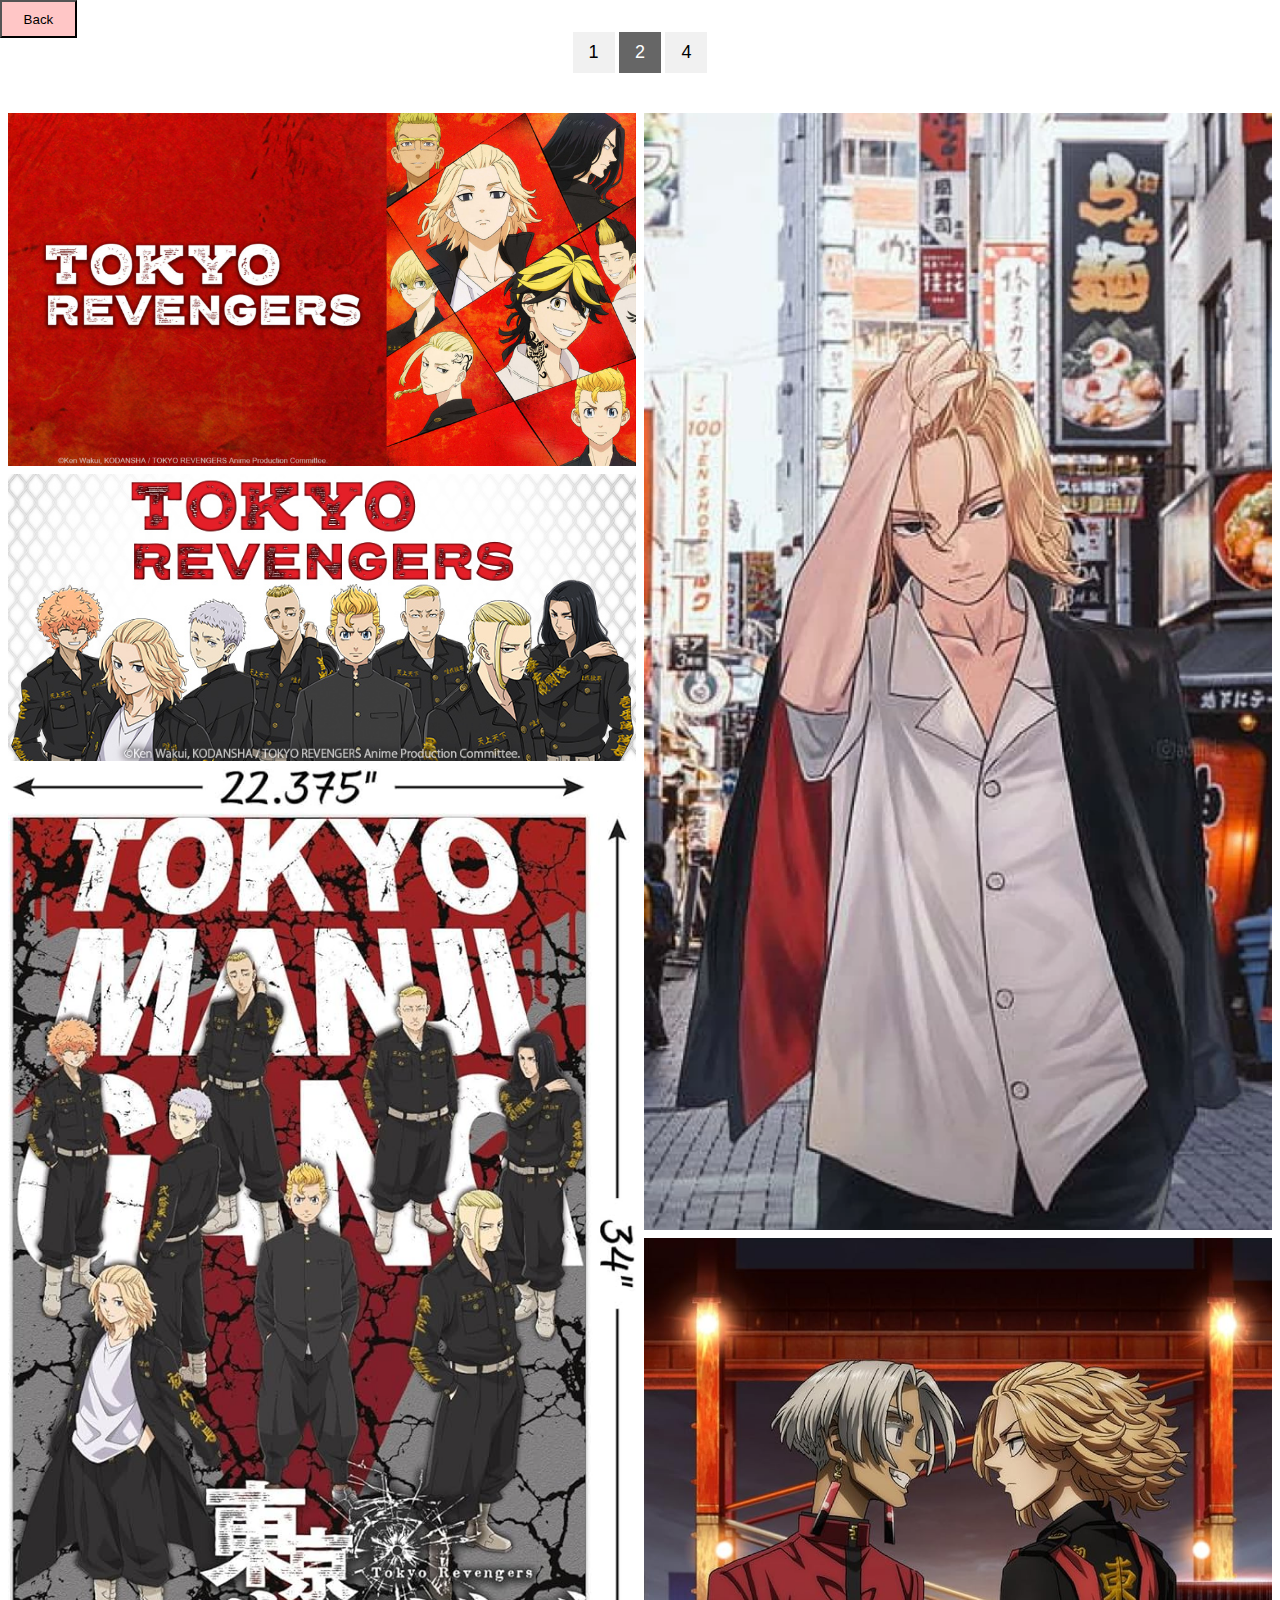
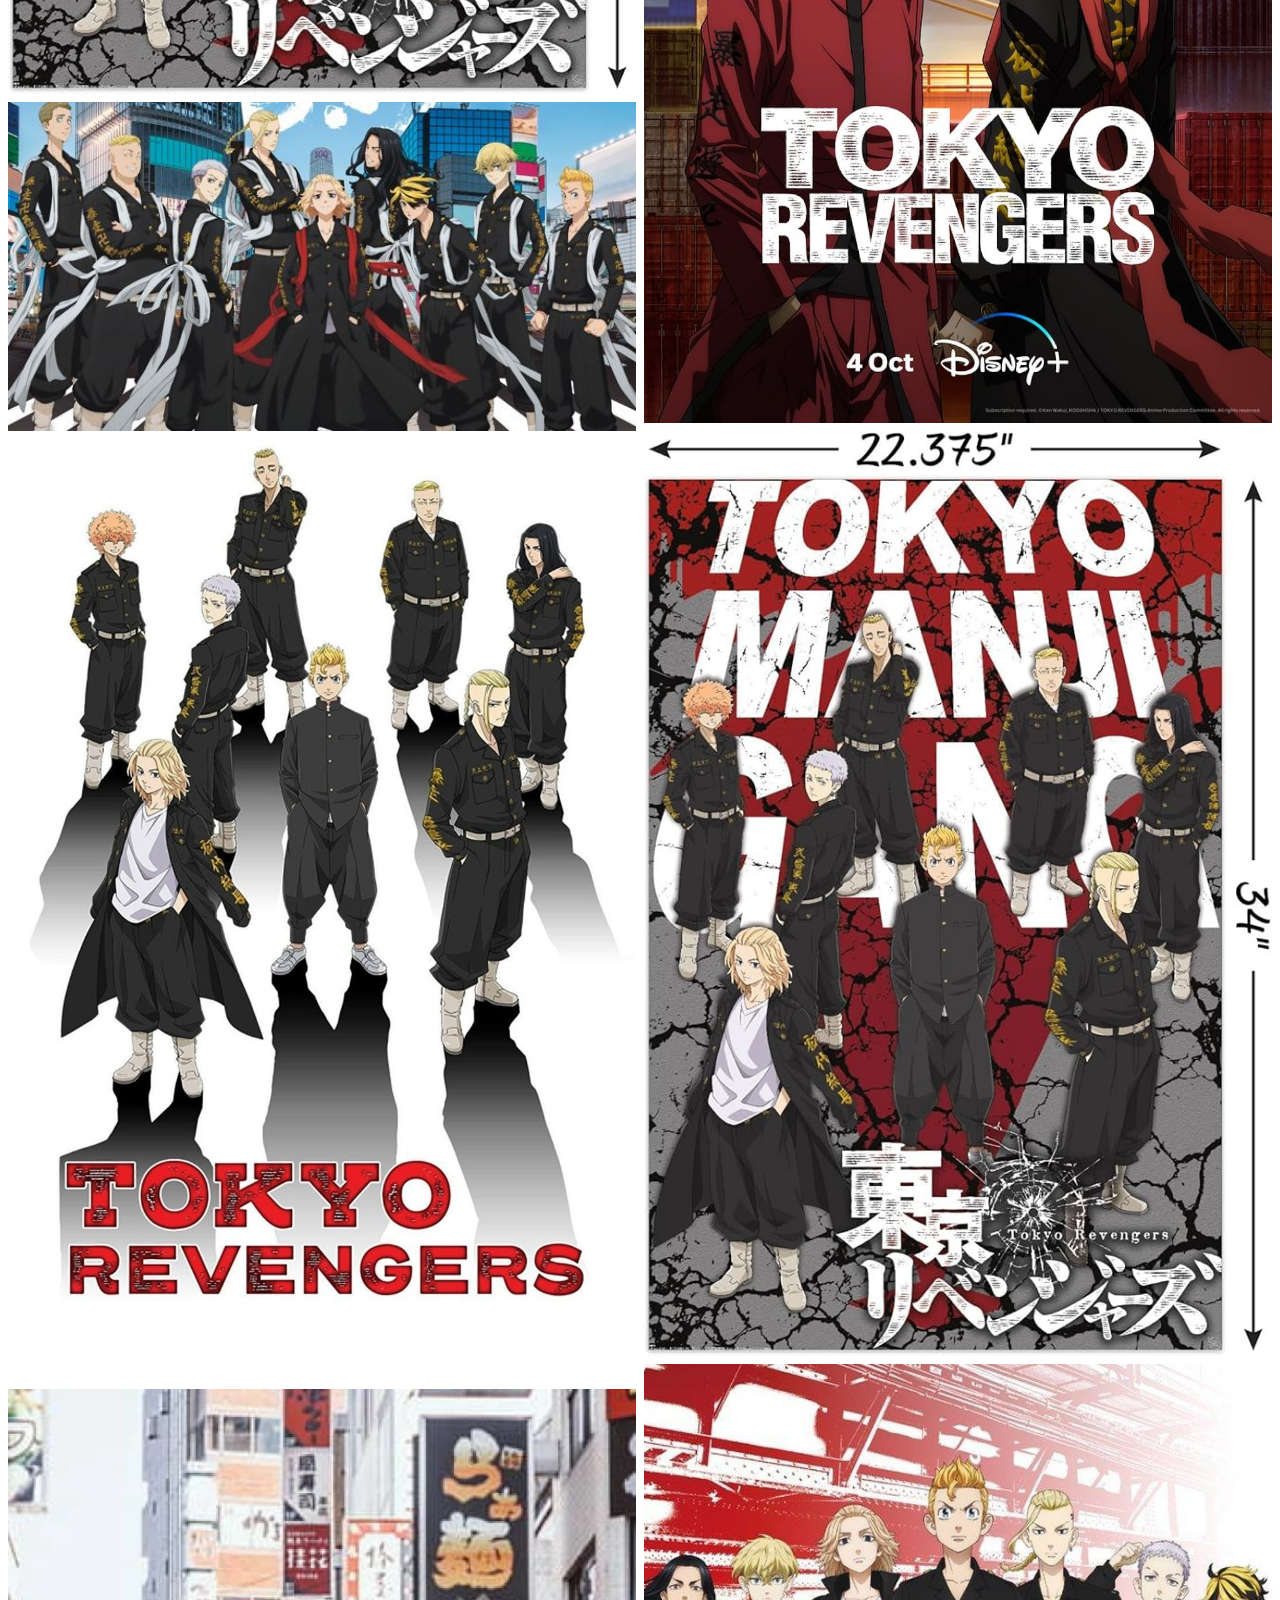
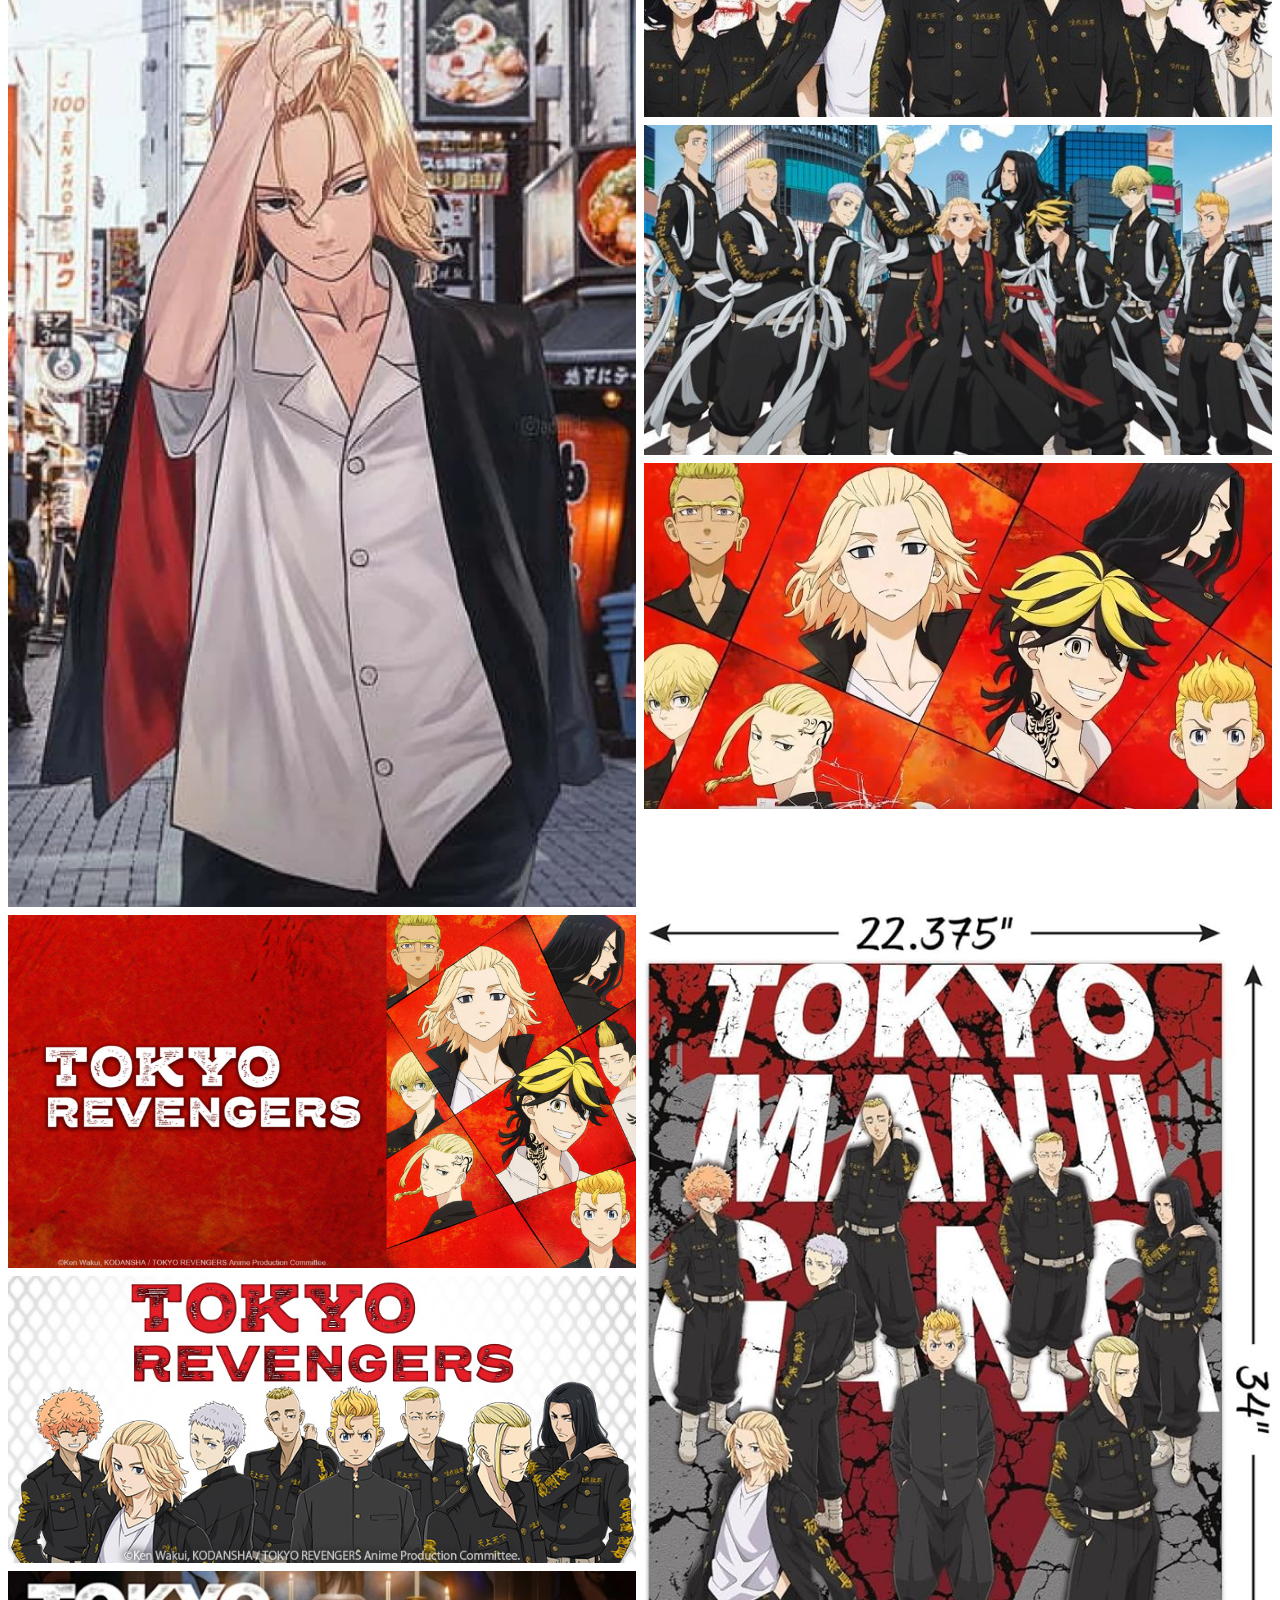
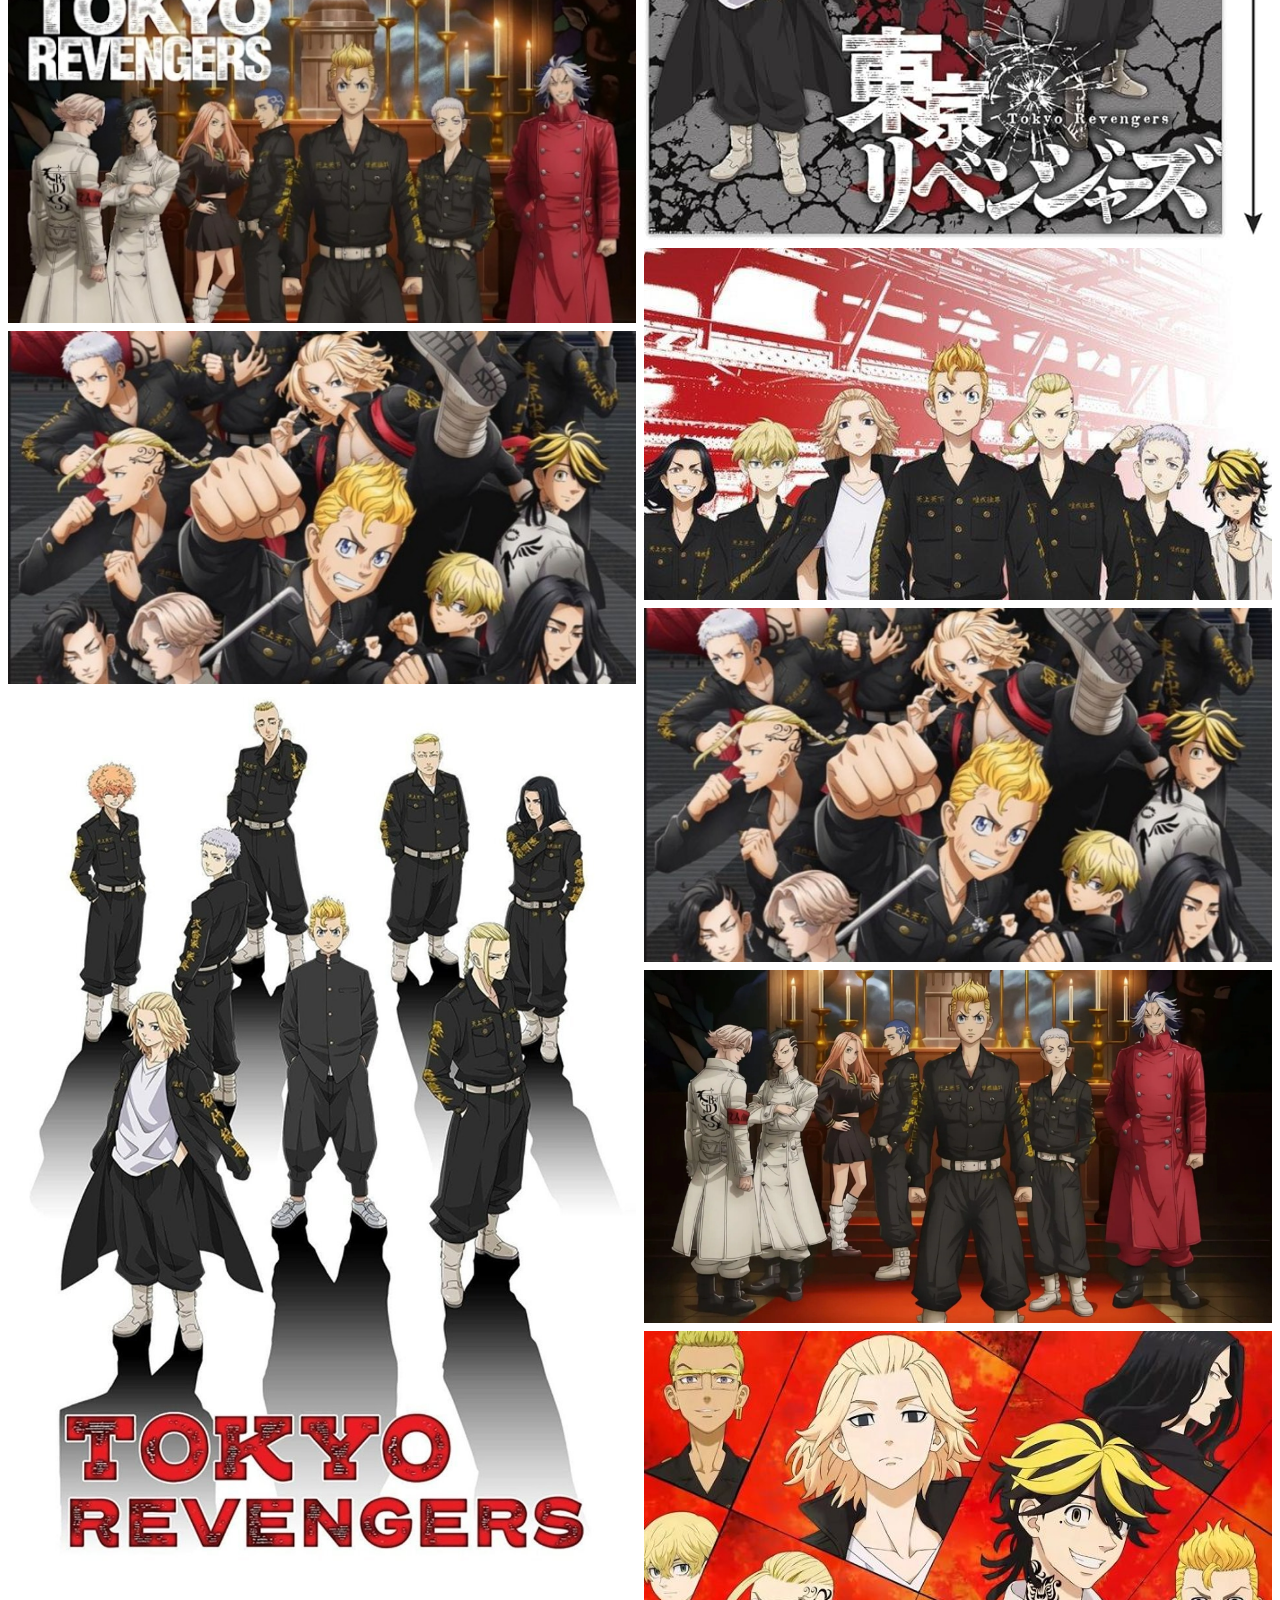
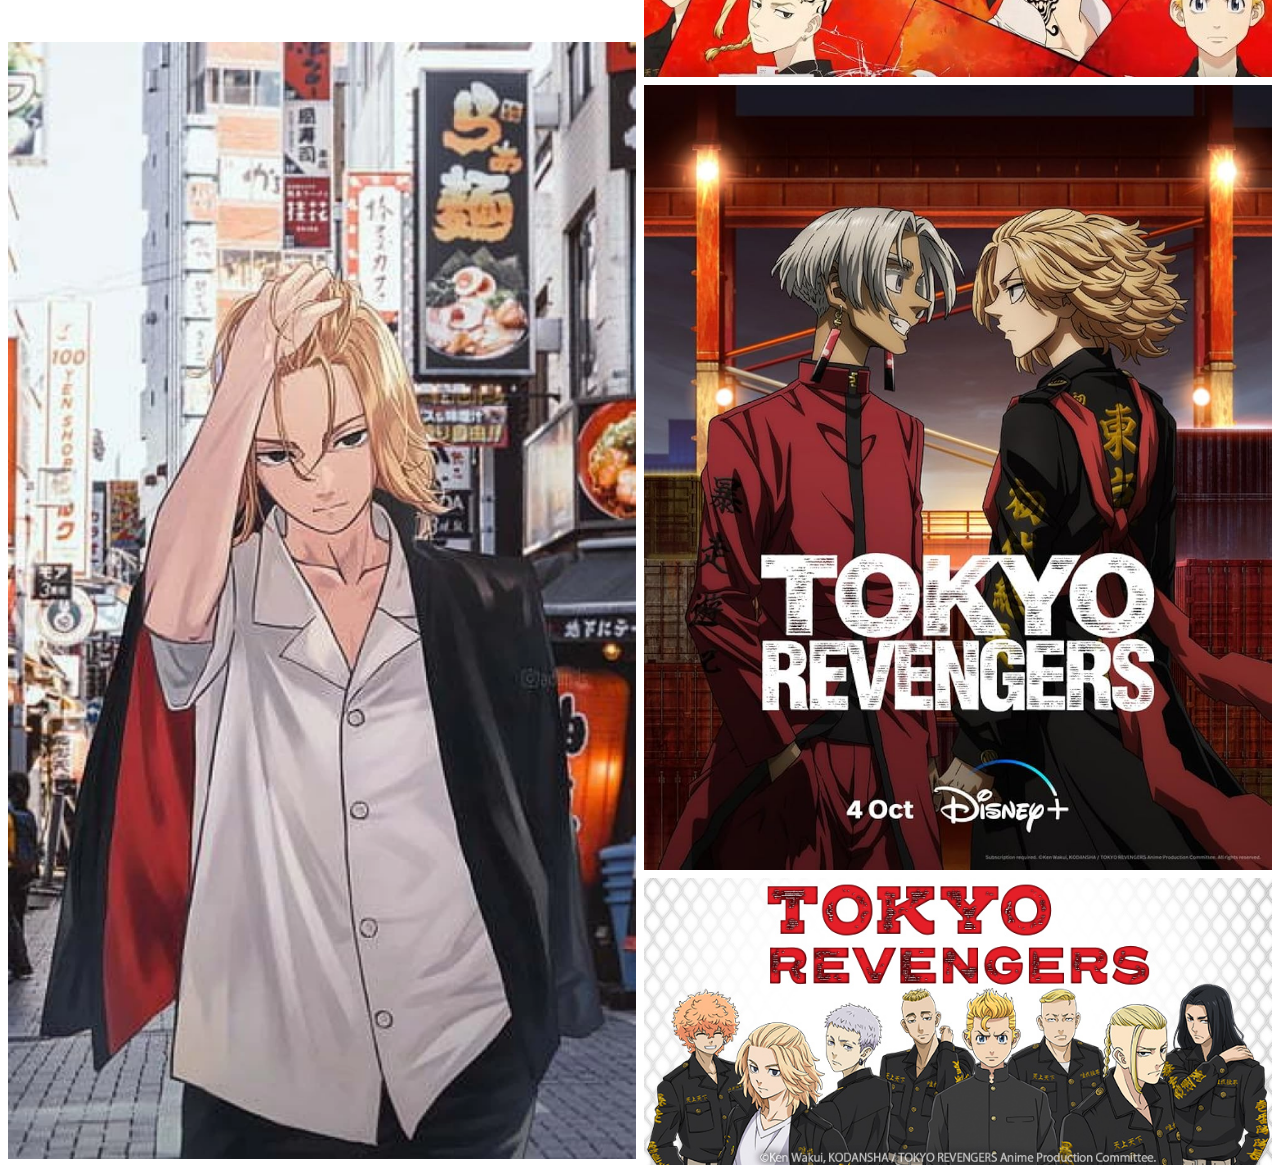
<file: galery.html>
<!DOCTYPE html>
<html>
<head>
<meta name="viewport" content="width=device-width, initial-scale=1.0">
<link rel="stylesheet" href="style_gallery.css">
<script src="control_galerry.js"></script>

</head>
<body>
<a href="index.html" ><button style=" width: 6vw; height: 3vw; background-color: #FFC6C6; position: fixed;" >Back</button></a>
<!-- Header -->
<div class="header" id="myHeader">
  <button class="btn" onclick="one()">1</button>
  <button class="btn active" onclick="two()">2</button>
  <button class="btn" onclick="four()">4</button>
</div>

<!-- Photo Grid -->
<div class="row"> 
  <div class="column">
    <img src="./Image/0.jpg" style="width:100%">
    <img src="./Image/1.jpg" style="width:100%">
    <img src="./Image/10.jpg" style="width:100%">
    <img src="./Image/3.jpg" style="width:100%">
    <img src="./Image/4.jpg" style="width:100%">
    <img src="./Image/11.jpg" style="width:100%">
  </div>
  <div class="column">
    <img src="./Image/11.jpg" style="width:100%">
    <img src="./Image/6.jpg" style="width:100%">
    <img src="./Image/10.jpg" style="width:100%">
    <img src="./Image/7.jpg" style="width:100%">
    <img src="./Image/3.jpg" style="width:100%">
    <img src="./Image/5.jpg" style="width:100%">
  </div>  
  <div class="column">
    <img src="./Image/0.jpg" style="width:100%">
    <img src="./Image/1.jpg" style="width:100%">
    <img src="./Image/2.jpg" style="width:100%">
    <img src="./Image/8.jpg" style="width:100%">
    <img src="./Image/4.jpg" style="width:100%">
    <img src="./Image/11.jpg" style="width:100%">
  </div>
  <div class="column">
    <img src="./Image/10.jpg" style="width:100%">
    <img src="./Image/7.jpg" style="width:100%">
    <img src="./Image/8.jpg" style="width:100%">
    <img src="./Image/9.jpg" style="width:100%">
    <img src="./Image/5.jpg" style="width:100%">
    <img src="./Image/6.jpg" style="width:100%">
    <img src="./Image/1.jpg" style="width:100%">
  </div>
</div>



</body>
</html>
</file>
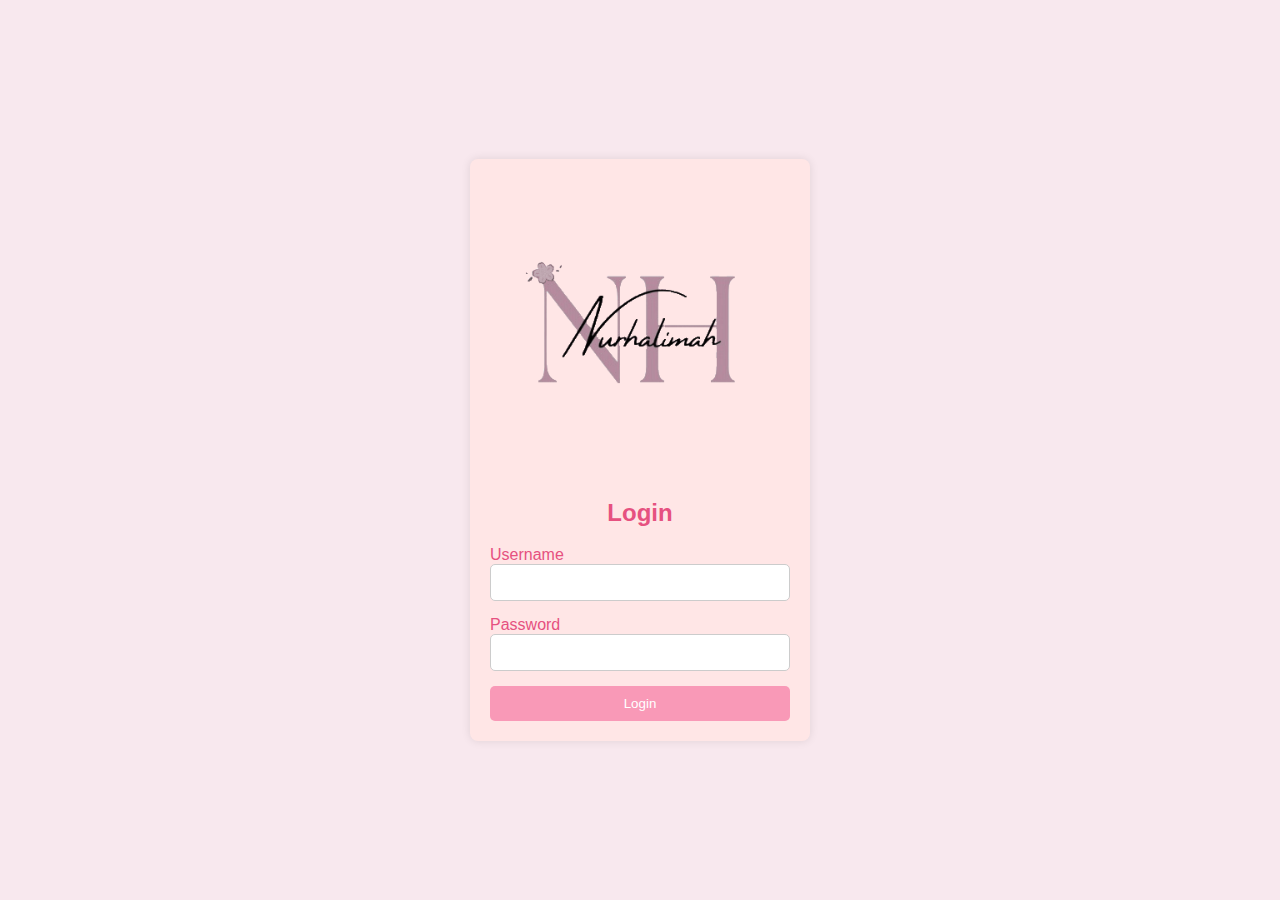
<file: login.html>
<!DOCTYPE html>
<html lang="en">
<head>
    <meta charset="UTF-8">
    <meta name="viewport" content="width=device-width, initial-scale=1.0">
    <link rel="stylesheet" href="style_login.css"> 
    <script src="control_login.js"></script>

    <title>Halaman Login | NH</title>
    <style>
    </style>
</head>
<body>
    <div class="container">
        <form class="login-form" id="loginForm">
            <img src="NH-unscreen.gif">
            <h2>Login</h2>
            <div class="form-group">
                <label for="username">Username</label>
                <input type="text" id="username" name="username" required>
            </div>
            <div class="form-group">
                <label for="password">Password</label>
                <input type="password" id="password" name="password" required>
            </div>
            <button type="submit">Login</button>
        </form>
    </div>
</file>
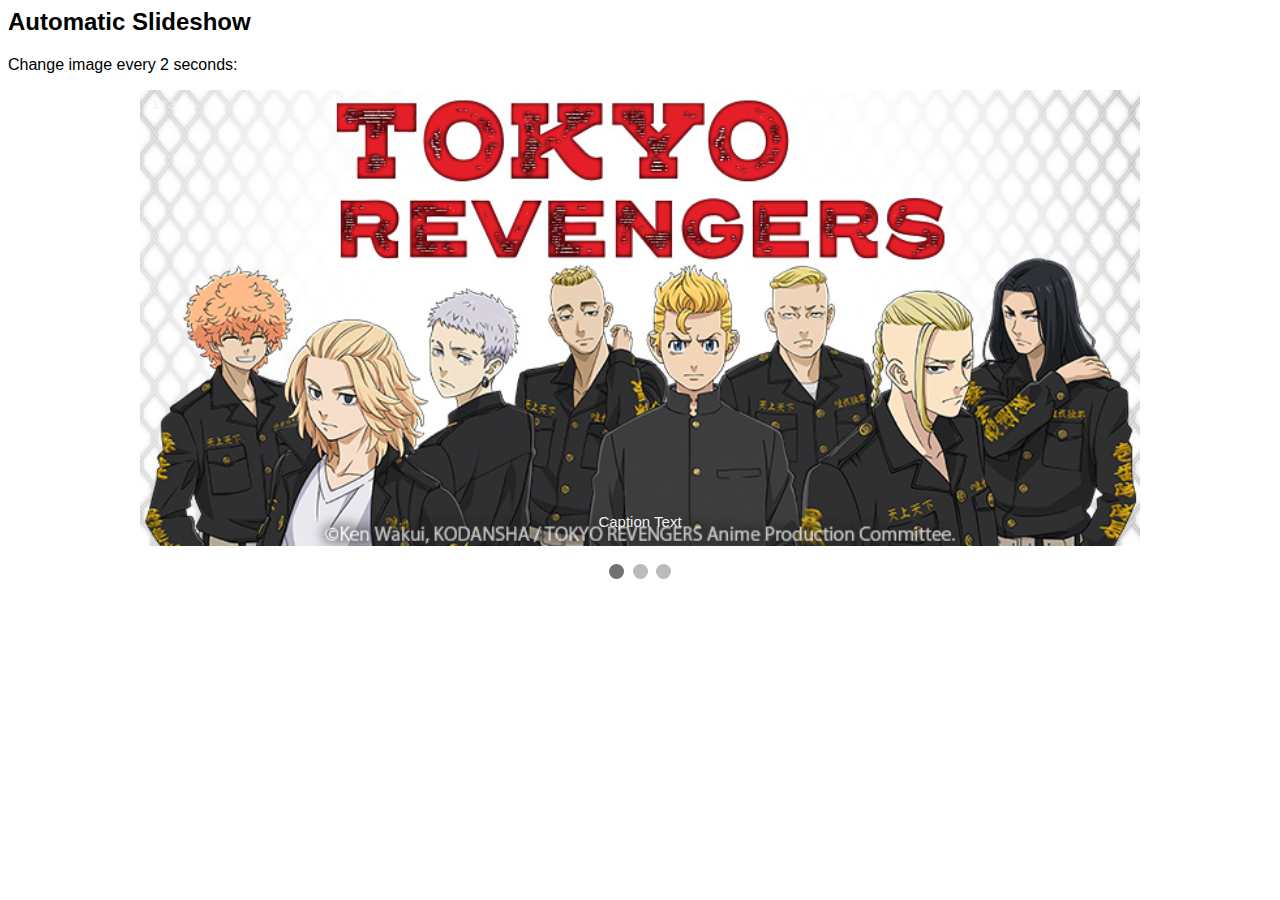
<file: slider.html>
<style>
    * {box-sizing: border-box;}
    body {font-family: Verdana, sans-serif;}
    .mySlides {display: none;}
    img {vertical-align: middle;}
    
    /* Slideshow container */
    .slideshow-container {
      max-width: 1000px;
      position: relative;
      margin: auto;
    }
    
    /* Caption text */
    .text {
      color: #f2f2f2;
      font-size: 15px;
      padding: 8px 12px;
      position: absolute;
      bottom: 8px;
      width: 100%;
      text-align: center;
    }
    
    /* Number text (1/3 etc) */
    .numbertext {
      color: #f2f2f2;
      font-size: 12px;
      padding: 8px 12px;
      position: absolute;
      top: 0;
    }
    
    /* The dots/bullets/indicators */
    .dot {
      height: 15px;
      width: 15px;
      margin: 0 2px;
      background-color: #bbb;
      border-radius: 50%;
      display: inline-block;
      transition: background-color 0.6s ease;
    }
    
    .active {
      background-color: #717171;
    }
    
    /* Fading animation */
    .fade {
      animation-name: fade;
      animation-duration: 1.5s;
    }
    
    @keyframes fade {
      from {opacity: .4} 
      to {opacity: 1}
    }
    
    /* On smaller screens, decrease text size */
    @media only screen and (max-width: 300px) {
      .text {font-size: 11px}
    }
    </style>
    </head>
    <body>
    
    <h2>Automatic Slideshow</h2>
    <p>Change image every 2 seconds:</p>
    
    <div class="slideshow-container">
    
    <div class="mySlides fade">
      <div class="numbertext">1 / 3</div>
      <img src="Image/1.jpg" style="width:100%" href="">
      <div class="text">Caption Text</div>
    </div>
    
    <div class="mySlides fade">
      <div class="numbertext">2 / 3</div>
      <img src="Image/2.jpg" style="width:100%">
      <div class="text">Caption Two</div>
    </div>
    
    <div class="mySlides fade">
      <div class="numbertext">3 / 3</div>
      <img src="Image/s3.jpg" style="width:100%">
      <div class="text">Caption Three</div>
    </div>
    
    </div>
    <br>
    
    <div style="text-align:center">
      <span class="dot"></span> 
      <span class="dot"></span> 
      <span class="dot"></span> 
    </div>
    
    <script>
    let slideIndex = 0;
    showSlides();
    
    function showSlides() {
      let i;
      let slides = document.getElementsByClassName("mySlides");
      let dots = document.getElementsByClassName("dot");
      for (i = 0; i < slides.length; i++) {
        slides[i].style.display = "none";  
      }
      slideIndex++;
      if (slideIndex > slides.length) {slideIndex = 1}    
      for (i = 0; i < dots.length; i++) {
        dots[i].className = dots[i].className.replace(" active", "");
      }
      slides[slideIndex-1].style.display = "block";  
      dots[slideIndex-1].className += " active";
      setTimeout(showSlides, 2000); // Change image every 2 seconds
    }
    </script>
</file>
<file: style_gallery.css>
* {
  box-sizing: border-box;
}

body {
  margin: 0;
  font-family: Arial, Helvetica, sans-serif;
}

.header {
  text-align: center;
  padding: 32px;
}

.row {
  display: -ms-flexbox; /* IE 10 */
  display: flex;
  -ms-flex-wrap: wrap; /* IE 10 */
  flex-wrap: wrap;
  padding: 0 4px;
}

/* Create two equal columns that sits next to each other */
.column {
  -ms-flex: 50%; /* IE 10 */
  flex: 50%;
  padding: 0 4px;
}

.column img {
  margin-top: 8px;
  vertical-align: middle;
}

/* Style the buttons */
.btn {
  border: none;
  outline: none;
  padding: 10px 16px;
  background-color: #f1f1f1;
  cursor: pointer;
  font-size: 18px;
}

.btn:hover {
  background-color: #ddd;
}

.btn.active {
  background-color: #666;
  color: white;
}
</file>
<file: style_login.css>
body {
    font-family: Arial, sans-serif;
    margin: 0;
    padding: 0;
    display: flex;
    justify-content: center;
    align-items: center;
    height: 100vh;
    color: #e65180;
    background-color: #F8E8EE;
    }

h2{
    text-align: center;
}
    
    .container {
    width: 300px;
    background-color: #FFE6E6;
    padding: 20px;
    border-radius: 8px;
    box-shadow: 0 0 10px rgba(0, 0, 0, 0.1);
    }
    
    .login-form {
    display: flex;
    flex-direction: column;
    }
    
    .form-group {
    margin-bottom: 15px;
    }
    
    input[type="text"],
    input[type="password"] {
    padding: 10px;
    width: 100%;
    border: 1px solid #ccc;
    border-radius: 5px;
    box-sizing: border-box;
    }
    
    button {
    padding: 10px;
    background-color: #F999B7;
    color: #fff;
    border: none;
    border-radius: 5px;
    cursor: pointer;
    transition: background-color 0.3s ease;
    }
    
    button:hover {
    background-color: #F2789F;
    }
    
    @media screen and (max-width: 480px) {
    .container {
    width: 90%;
    }
    }
</file>
